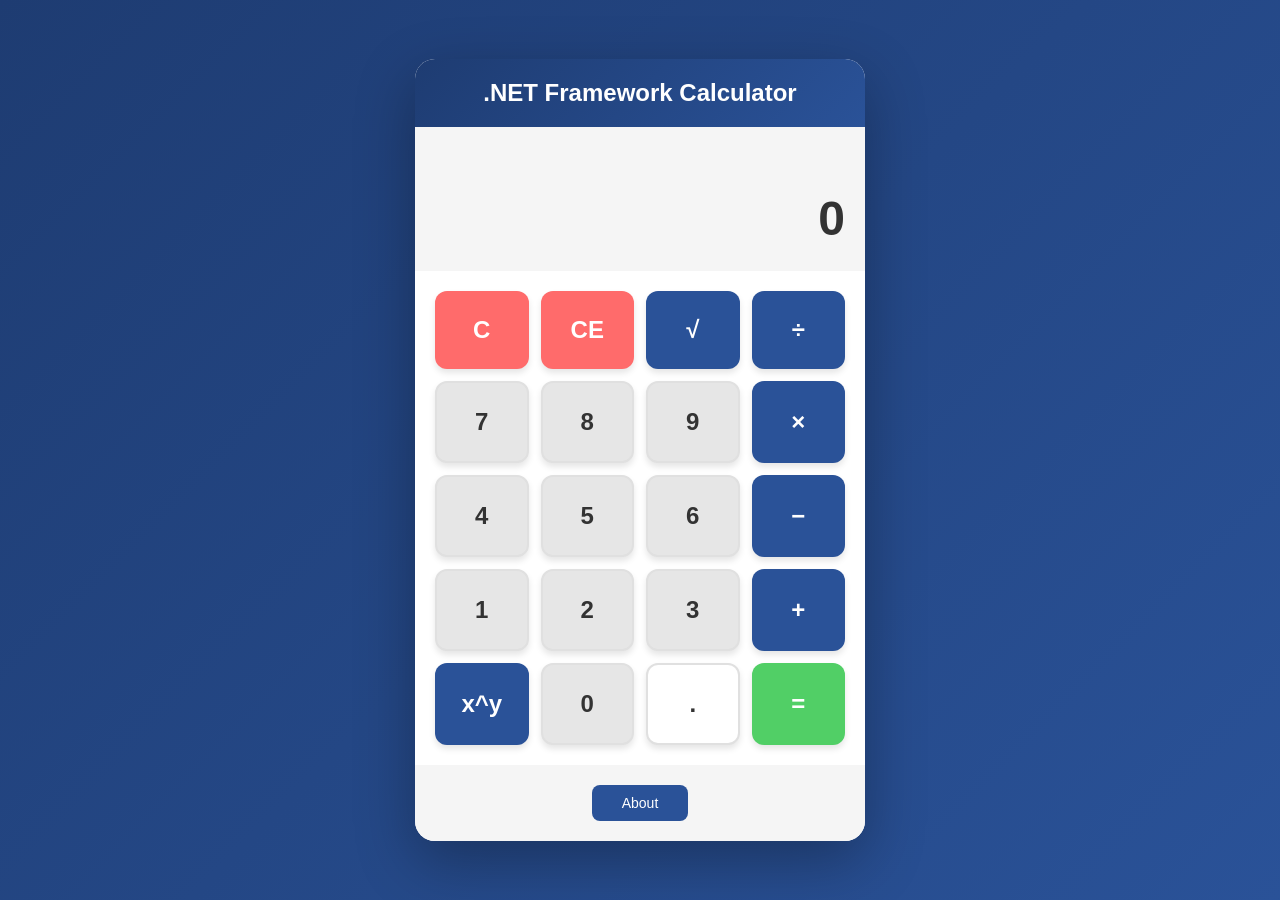
<file: wwwroot/index.html>
<!DOCTYPE html>
<html lang="en">
<head>
    <meta charset="UTF-8">
    <meta name="viewport" content="width=device-width, initial-scale=1.0">
    <title>.NET Framework Calculator - Web</title>
    <link rel="stylesheet" href="styles.css">
    
    <!-- ✅ FIXED: Content Security Policy is now set in server headers -->
    <!-- ✅ FIXED: External scripts with SRI (Subresource Integrity) -->
    <script 
        src="https://code.jquery.com/jquery-3.6.0.min.js"
        integrity="sha256-/xUj+3OJU5yExlq6GSYGSHk7tPXikynS7ogEvDej/m4="
        crossorigin="anonymous">
    </script>
    
    <!-- ✅ FIXED: No inline JavaScript - moved to external file -->
</head>
<body>
    <!-- ✅ FIXED: No credentials or sensitive info in comments -->
    
    <div class="container">
        <div class="calculator">
            <div class="header">
                <h1>.NET Framework Calculator</h1>
            </div>
            
            <div class="display-container">
                <div class="history" id="history"></div>
                <div class="display" id="display">0</div>
            </div>

            <div class="buttons">
                <!-- Row 1 -->
                <button class="btn btn-clear" onclick="clearAll()">C</button>
                <button class="btn btn-clear" onclick="clearEntry()">CE</button>
                <button class="btn btn-operation" onclick="handleOperation('sqrt')">√</button>
                <button class="btn btn-operation" onclick="handleOperation('divide')">÷</button>

                <!-- Row 2 -->
                <button class="btn btn-number" onclick="appendNumber('7')">7</button>
                <button class="btn btn-number" onclick="appendNumber('8')">8</button>
                <button class="btn btn-number" onclick="appendNumber('9')">9</button>
                <button class="btn btn-operation" onclick="handleOperation('multiply')">×</button>

                <!-- Row 3 -->
                <button class="btn btn-number" onclick="appendNumber('4')">4</button>
                <button class="btn btn-number" onclick="appendNumber('5')">5</button>
                <button class="btn btn-number" onclick="appendNumber('6')">6</button>
                <button class="btn btn-operation" onclick="handleOperation('subtract')">−</button>

                <!-- Row 4 -->
                <button class="btn btn-number" onclick="appendNumber('1')">1</button>
                <button class="btn btn-number" onclick="appendNumber('2')">2</button>
                <button class="btn btn-number" onclick="appendNumber('3')">3</button>
                <button class="btn btn-operation" onclick="handleOperation('add')">+</button>

                <!-- Row 5 -->
                <button class="btn btn-operation" onclick="handleOperation('power')">x^y</button>
                <button class="btn btn-number" onclick="appendNumber('0')">0</button>
                <button class="btn btn-decimal" onclick="appendDecimal()">.</button>
                <button class="btn btn-equals" onclick="calculate()">=</button>
            </div>

            <div class="footer">
                <button class="btn-about" onclick="showAbout()">About</button>
            </div>
        </div>
    </div>

    <!-- About Modal -->
    <div id="aboutModal" class="modal">
        <div class="modal-content">
            <span class="close" onclick="closeAbout()">&times;</span>
            <div class="modal-header">
                <h2>Calculator</h2>
            </div>
            <div class="modal-body">
                <p><strong>Version 1.0.0</strong></p>
                <p>A modern calculator application built with<br>.NET Framework 4.8 and ASP.NET.</p>
                <p><strong>Features:</strong></p>
                <ul>
                    <li>Basic arithmetic operations</li>
                    <li>Power and square root functions</li>
                    <li>Clean and intuitive UI</li>
                    <li>Web-based interface</li>
                </ul>
            </div>
            <button class="btn-ok" onclick="closeAbout()">OK</button>
        </div>
    </div>

    <script src="script.js"></script>
</body>
</html>
</file>
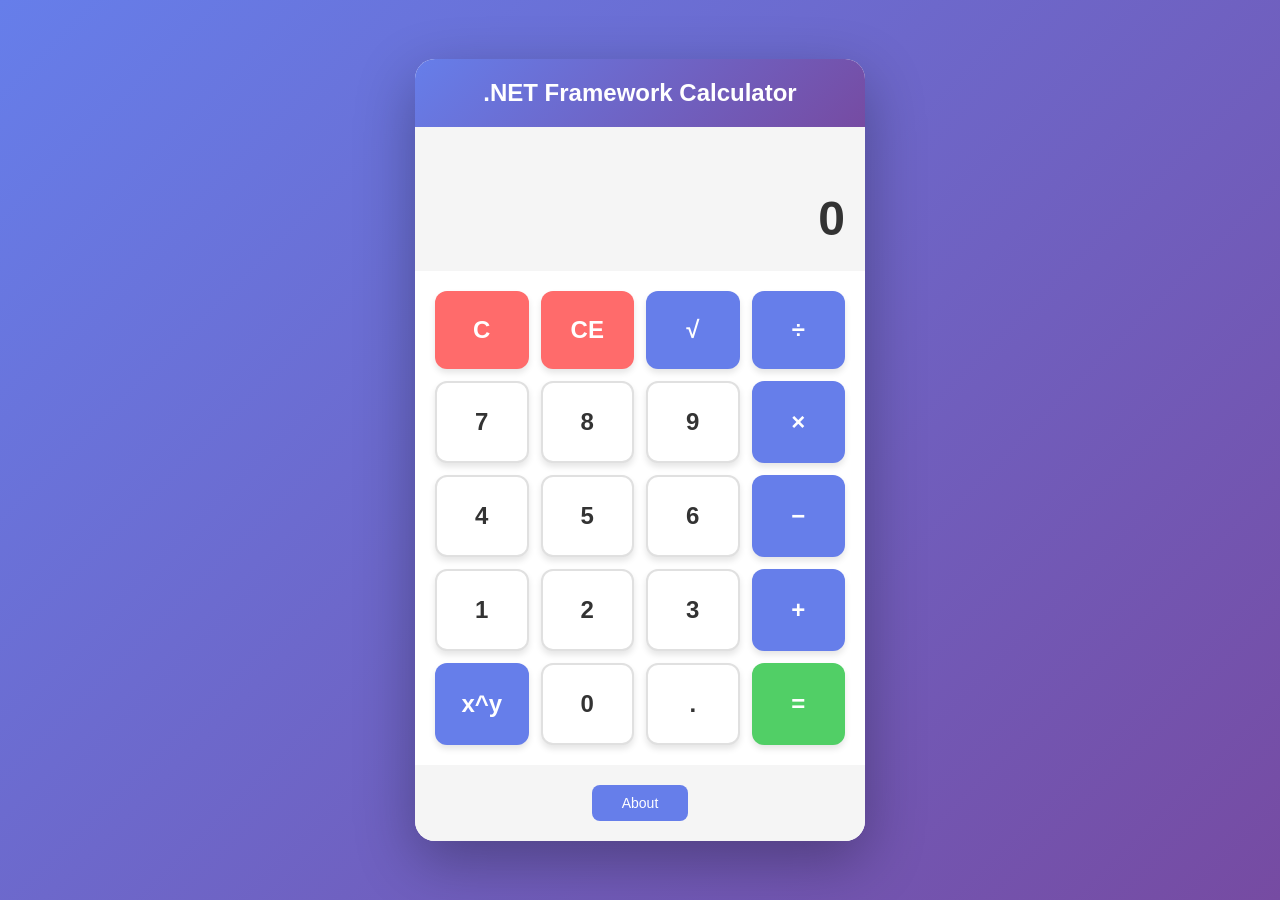
<file: bin/Debug/net48/wwwroot/index.html>
<!DOCTYPE html>
<html lang="en">
<head>
    <meta charset="UTF-8">
    <meta name="viewport" content="width=device-width, initial-scale=1.0">
    <title>.NET Framework Calculator - Web</title>
    <link rel="stylesheet" href="styles.css">
    
    <!-- SECURITY ISSUE 14: No Content Security Policy -->
    <!-- SECURITY ISSUE 15: Including external scripts from untrusted CDN without SRI -->
    <script src="https://code.jquery.com/jquery-3.6.0.min.js"></script>
    
    <!-- SECURITY ISSUE 16: Inline JavaScript (potential XSS) -->
    <script>
        var adminMode = true;
        var secretToken = "abc123xyz789";
    </script>
</head>
<body>
    <!-- SECURITY ISSUE 17: Hidden admin credentials in HTML comments -->
    <!-- Admin Panel: http://localhost:5000/admin 
         Username: admin
         Password: Admin123! -->
    
    <div class="container">
        <div class="calculator">
            <div class="header">
                <h1>.NET Framework Calculator</h1>
            </div>
            
            <div class="display-container">
                <div class="history" id="history"></div>
                <div class="display" id="display">0</div>
            </div>

            <div class="buttons">
                <!-- Row 1 -->
                <button class="btn btn-clear" onclick="clearAll()">C</button>
                <button class="btn btn-clear" onclick="clearEntry()">CE</button>
                <button class="btn btn-operation" onclick="handleOperation('sqrt')">√</button>
                <button class="btn btn-operation" onclick="handleOperation('divide')">÷</button>

                <!-- Row 2 -->
                <button class="btn btn-number" onclick="appendNumber('7')">7</button>
                <button class="btn btn-number" onclick="appendNumber('8')">8</button>
                <button class="btn btn-number" onclick="appendNumber('9')">9</button>
                <button class="btn btn-operation" onclick="handleOperation('multiply')">×</button>

                <!-- Row 3 -->
                <button class="btn btn-number" onclick="appendNumber('4')">4</button>
                <button class="btn btn-number" onclick="appendNumber('5')">5</button>
                <button class="btn btn-number" onclick="appendNumber('6')">6</button>
                <button class="btn btn-operation" onclick="handleOperation('subtract')">−</button>

                <!-- Row 4 -->
                <button class="btn btn-number" onclick="appendNumber('1')">1</button>
                <button class="btn btn-number" onclick="appendNumber('2')">2</button>
                <button class="btn btn-number" onclick="appendNumber('3')">3</button>
                <button class="btn btn-operation" onclick="handleOperation('add')">+</button>

                <!-- Row 5 -->
                <button class="btn btn-operation" onclick="handleOperation('power')">x^y</button>
                <button class="btn btn-number" onclick="appendNumber('0')">0</button>
                <button class="btn btn-number" onclick="appendDecimal()">.</button>
                <button class="btn btn-equals" onclick="calculate()">=</button>
            </div>

            <div class="footer">
                <button class="btn-about" onclick="showAbout()">About</button>
            </div>
        </div>
    </div>

    <!-- About Modal -->
    <div id="aboutModal" class="modal">
        <div class="modal-content">
            <span class="close" onclick="closeAbout()">&times;</span>
            <div class="modal-header">
                <h2>Calculator</h2>
            </div>
            <div class="modal-body">
                <p><strong>Version 1.0.0</strong></p>
                <p>A modern calculator application built with<br>.NET Framework 4.8 and ASP.NET.</p>
                <p><strong>Features:</strong></p>
                <ul>
                    <li>Basic arithmetic operations</li>
                    <li>Power and square root functions</li>
                    <li>Clean and intuitive UI</li>
                    <li>Web-based interface</li>
                </ul>
            </div>
            <button class="btn-ok" onclick="closeAbout()">OK</button>
        </div>
    </div>

    <script src="script.js"></script>
</body>
</html>
</file>
<file: wwwroot/styles.css>
* {
    margin: 0;
    padding: 0;
    box-sizing: border-box;
}

body {
    font-family: sans-serif;
    background: linear-gradient(135deg, #1e3c72 0%, #2a5298 100%);
    min-height: 100vh;
    display: flex;
    justify-content: center;
    align-items: center;
    padding: 20px;
}

.container {
    width: 100%;
    max-width: 450px;
}

.calculator {
    background: white;
    border-radius: 20px;
    box-shadow: 0 20px 60px rgba(0, 0, 0, 0.3);
    overflow: hidden;
}

.header {
    background: linear-gradient(135deg, #1e3c72 0%, #2a5298 100%);
    color: white;
    padding: 20px;
    text-align: center;
}

.header h1 {
    font-size: 24px;
    font-weight: 600;
}

.display-container {
    background: #f5f5f5;
    padding: 30px 20px 20px 20px;
}

.history {
    text-align: right;
    font-size: 16px;
    color: #999;
    min-height: 24px;
    margin-bottom: 10px;
}

.display {
    text-align: right;
    font-size: 48px;
    font-weight: bold;
    color: #333;
    min-height: 60px;
    word-wrap: break-word;
    word-break: break-all;
}

.buttons {
    display: grid;
    grid-template-columns: repeat(4, 1fr);
    gap: 12px;
    padding: 20px;
    background: white;
}

.btn {
    padding: 25px;
    font-size: 24px;
    font-weight: 600;
    border: none;
    border-radius: 12px;
    cursor: pointer;
    transition: all 0.2s;
    box-shadow: 0 4px 6px rgba(0, 0, 0, 0.1);
}

.btn:hover {
    transform: translateY(-2px);
    box-shadow: 0 6px 12px rgba(0, 0, 0, 0.15);
}

.btn:active {
    transform: translateY(0);
    box-shadow: 0 2px 4px rgba(0, 0, 0, 0.1);
}

.btn-number {
    background: #e6e6e6;
    color: #333;
    border: 2px solid #e0e0e0;
}

.btn-number:hover {
    background: #dcdcdc;
    border-color: #d0d0d0;
}

.btn-decimal {
    background: #ffffff;
    color: #333;
    border: 2px solid #e0e0e0;
}

.btn-decimal:hover {
    background: #f5f5f5;
    border-color: #d0d0d0;
}

.btn-operation {
    background: #2a5298;
    color: white;
}

.btn-operation:hover {
    background: #1e3c72;
}

.btn-clear {
    background: #ff6b6b;
    color: white;
}

.btn-clear:hover {
    background: #ee5a52;
}

.btn-equals {
    background: #51cf66;
    color: white;
}

.btn-equals:hover {
    background: #40c057;
}

.footer {
    padding: 20px;
    text-align: center;
    background: #f5f5f5;
}

.btn-about {
    padding: 10px 30px;
    font-size: 14px;
    background: #2a5298;
    color: white;
    border: none;
    border-radius: 8px;
    cursor: pointer;
    transition: all 0.2s;
}

.btn-about:hover {
    background: #1e3c72;
    transform: translateY(-2px);
}

/* Modal Styles */
.modal {
    display: none;
    position: fixed;
    z-index: 1000;
    left: 0;
    top: 0;
    width: 100%;
    height: 100%;
    background-color: rgba(0, 0, 0, 0.5);
    animation: fadeIn 0.3s;
}

@keyframes fadeIn {
    from { opacity: 0; }
    to { opacity: 1; }
}

.modal-content {
    background-color: white;
    margin: 10% auto;
    padding: 0;
    border-radius: 15px;
    width: 90%;
    max-width: 400px;
    box-shadow: 0 10px 40px rgba(0, 0, 0, 0.3);
    animation: slideIn 0.3s;
}

@keyframes slideIn {
    from {
        transform: translateY(-50px);
        opacity: 0;
    }
    to {
        transform: translateY(0);
        opacity: 1;
    }
}

.modal-header {
    background: linear-gradient(135deg, #1e3c72 0%, #2a5298 100%);
    color: white;
    padding: 30px 20px;
    border-radius: 15px 15px 0 0;
}

.modal-header h2 {
    font-size: 28px;
    font-weight: 600;
}

.modal-body {
    padding: 30px 20px;
    line-height: 1.6;
}

.modal-body p {
    margin-bottom: 15px;
}

.modal-body ul {
    margin-left: 20px;
    margin-top: 10px;
}

.modal-body li {
    margin-bottom: 8px;
}

.close {
    color: white;
    float: right;
    font-size: 32px;
    font-weight: bold;
    cursor: pointer;
    padding: 0 15px;
}

.close:hover {
    opacity: 0.8;
}

.btn-ok {
    display: block;
    margin: 0 auto 20px;
    padding: 12px 40px;
    background: #2a5298;
    color: white;
    border: none;
    border-radius: 8px;
    font-size: 16px;
    font-weight: 600;
    cursor: pointer;
    transition: all 0.2s;
}

.btn-ok:hover {
    background: #1e3c72;
    transform: translateY(-2px);
}

/* Responsive Design */
@media (max-width: 480px) {
    .calculator {
        border-radius: 0;
    }

    .display {
        font-size: 36px;
    }

    .btn {
        padding: 20px;
        font-size: 20px;
    }

    .header h1 {
        font-size: 20px;
    }
}

/* Error display */
.error {
    color: #ff6b6b;
    animation: shake 0.5s;
}

@keyframes shake {
    0%, 100% { transform: translateX(0); }
    25% { transform: translateX(-10px); }
    75% { transform: translateX(10px); }
}
</file>
<file: bin/Debug/net48/wwwroot/styles.css>
* {
    margin: 0;
    padding: 0;
    box-sizing: border-box;
}

body {
    font-family: 'Segoe UI', Tahoma, Geneva, Verdana, sans-serif;
    background: linear-gradient(135deg, #667eea 0%, #764ba2 100%);
    min-height: 100vh;
    display: flex;
    justify-content: center;
    align-items: center;
    padding: 20px;
}

.container {
    width: 100%;
    max-width: 450px;
}

.calculator {
    background: white;
    border-radius: 20px;
    box-shadow: 0 20px 60px rgba(0, 0, 0, 0.3);
    overflow: hidden;
}

.header {
    background: linear-gradient(135deg, #667eea 0%, #764ba2 100%);
    color: white;
    padding: 20px;
    text-align: center;
}

.header h1 {
    font-size: 24px;
    font-weight: 600;
}

.display-container {
    background: #f5f5f5;
    padding: 30px 20px 20px 20px;
}

.history {
    text-align: right;
    font-size: 16px;
    color: #999;
    min-height: 24px;
    margin-bottom: 10px;
}

.display {
    text-align: right;
    font-size: 48px;
    font-weight: bold;
    color: #333;
    min-height: 60px;
    word-wrap: break-word;
    word-break: break-all;
}

.buttons {
    display: grid;
    grid-template-columns: repeat(4, 1fr);
    gap: 12px;
    padding: 20px;
    background: white;
}

.btn {
    padding: 25px;
    font-size: 24px;
    font-weight: 600;
    border: none;
    border-radius: 12px;
    cursor: pointer;
    transition: all 0.2s;
    box-shadow: 0 4px 6px rgba(0, 0, 0, 0.1);
}

.btn:hover {
    transform: translateY(-2px);
    box-shadow: 0 6px 12px rgba(0, 0, 0, 0.15);
}

.btn:active {
    transform: translateY(0);
    box-shadow: 0 2px 4px rgba(0, 0, 0, 0.1);
}

.btn-number {
    background: #ffffff;
    color: #333;
    border: 2px solid #e0e0e0;
}

.btn-number:hover {
    background: #f5f5f5;
    border-color: #d0d0d0;
}

.btn-operation {
    background: #667eea;
    color: white;
}

.btn-operation:hover {
    background: #5568d3;
}

.btn-clear {
    background: #ff6b6b;
    color: white;
}

.btn-clear:hover {
    background: #ee5a52;
}

.btn-equals {
    background: #51cf66;
    color: white;
}

.btn-equals:hover {
    background: #40c057;
}

.footer {
    padding: 20px;
    text-align: center;
    background: #f5f5f5;
}

.btn-about {
    padding: 10px 30px;
    font-size: 14px;
    background: #667eea;
    color: white;
    border: none;
    border-radius: 8px;
    cursor: pointer;
    transition: all 0.2s;
}

.btn-about:hover {
    background: #5568d3;
    transform: translateY(-2px);
}

/* Modal Styles */
.modal {
    display: none;
    position: fixed;
    z-index: 1000;
    left: 0;
    top: 0;
    width: 100%;
    height: 100%;
    background-color: rgba(0, 0, 0, 0.5);
    animation: fadeIn 0.3s;
}

@keyframes fadeIn {
    from { opacity: 0; }
    to { opacity: 1; }
}

.modal-content {
    background-color: white;
    margin: 10% auto;
    padding: 0;
    border-radius: 15px;
    width: 90%;
    max-width: 400px;
    box-shadow: 0 10px 40px rgba(0, 0, 0, 0.3);
    animation: slideIn 0.3s;
}

@keyframes slideIn {
    from {
        transform: translateY(-50px);
        opacity: 0;
    }
    to {
        transform: translateY(0);
        opacity: 1;
    }
}

.modal-header {
    background: linear-gradient(135deg, #667eea 0%, #764ba2 100%);
    color: white;
    padding: 30px 20px;
    border-radius: 15px 15px 0 0;
}

.modal-header h2 {
    font-size: 28px;
    font-weight: 600;
}

.modal-body {
    padding: 30px 20px;
    line-height: 1.6;
}

.modal-body p {
    margin-bottom: 15px;
}

.modal-body ul {
    margin-left: 20px;
    margin-top: 10px;
}

.modal-body li {
    margin-bottom: 8px;
}

.close {
    color: white;
    float: right;
    font-size: 32px;
    font-weight: bold;
    cursor: pointer;
    padding: 0 15px;
}

.close:hover {
    opacity: 0.8;
}

.btn-ok {
    display: block;
    margin: 0 auto 20px;
    padding: 12px 40px;
    background: #667eea;
    color: white;
    border: none;
    border-radius: 8px;
    font-size: 16px;
    font-weight: 600;
    cursor: pointer;
    transition: all 0.2s;
}

.btn-ok:hover {
    background: #5568d3;
    transform: translateY(-2px);
}

/* Responsive Design */
@media (max-width: 480px) {
    .calculator {
        border-radius: 0;
    }

    .display {
        font-size: 36px;
    }

    .btn {
        padding: 20px;
        font-size: 20px;
    }

    .header h1 {
        font-size: 20px;
    }
}

/* Error display */
.error {
    color: #ff6b6b;
    animation: shake 0.5s;
}

@keyframes shake {
    0%, 100% { transform: translateX(0); }
    25% { transform: translateX(-10px); }
    75% { transform: translateX(10px); }
}
</file>
